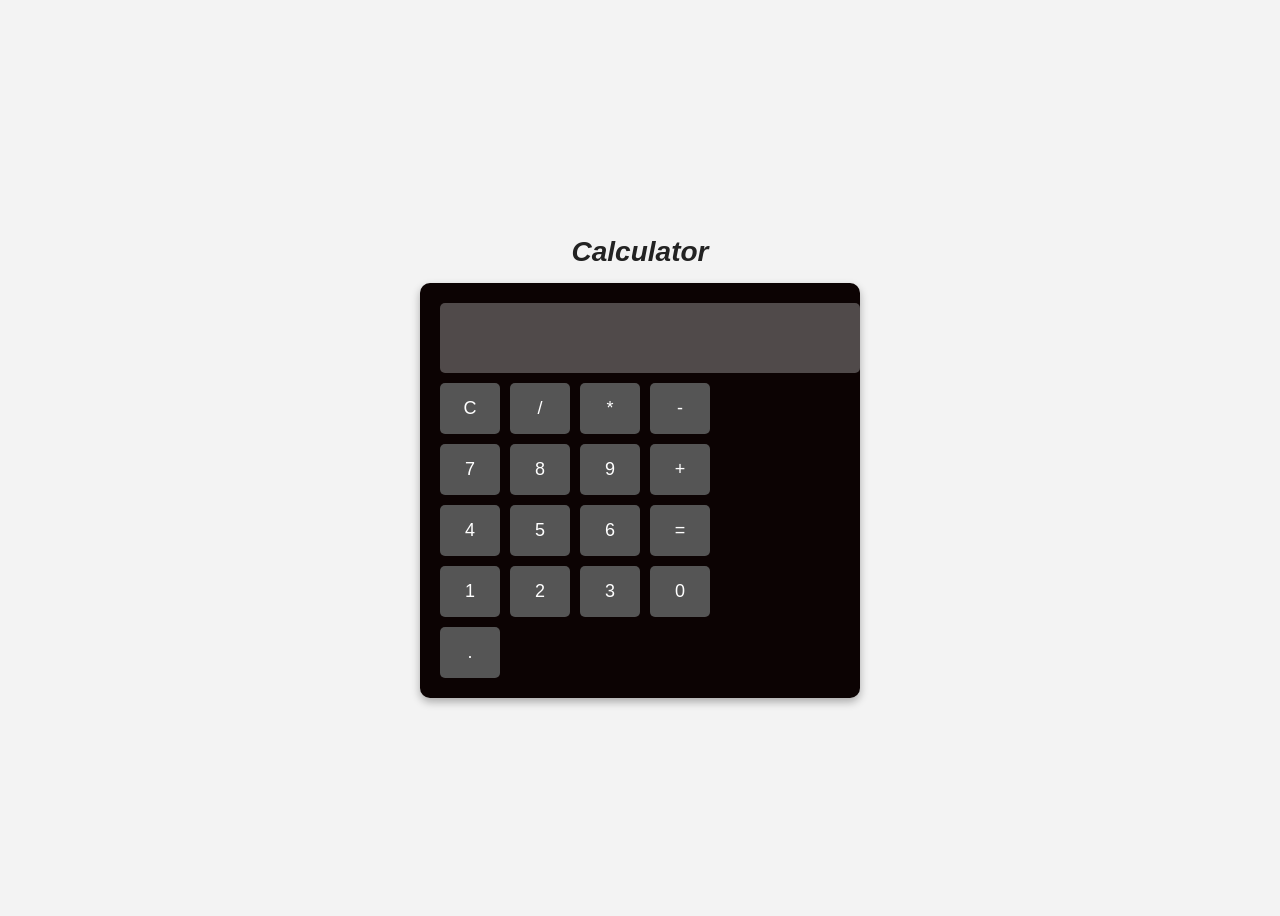
<file: index.html>
<!DOCTYPE html>
<html lang="en">
<head>
    <meta charset="UTF-8">
    <meta name="viewport" content="width=device-width, initial-scale=1.0">
    <title>Simple Calculator</title>
    <link rel="stylesheet" href="style.css">
</head>
<body>
    <h1 class="title"><b><i>Calculator</i></b></h1>
    <div class="calculator">
        <input type="text" id="display" disabled>
        <div class="buttons">
            <button onclick="clearDisplay()">C</button>
            <button onclick="appendValue('/')">/</button>
            <button onclick="appendValue('*')">*</button>
            <button onclick="appendValue('-')">-</button>

            <button onclick="appendValue('7')">7</button>
            <button onclick="appendValue('8')">8</button>
            <button onclick="appendValue('9')">9</button>
            <button onclick="appendValue('+')">+</button>

            <button onclick="appendValue('4')">4</button>
            <button onclick="appendValue('5')">5</button>
            <button onclick="appendValue('6')">6</button>
            <button onclick="calculateResult()">=</button>

            <button onclick="appendValue('1')">1</button>
            <button onclick="appendValue('2')">2</button>
            <button onclick="appendValue('3')">3</button>

            <button onclick="appendValue('0')">0</button>
            <button onclick="appendValue('.')">.</button>
        </div>
    </div>
    <script src="script.js"></script>
</body>
</html>
</file>
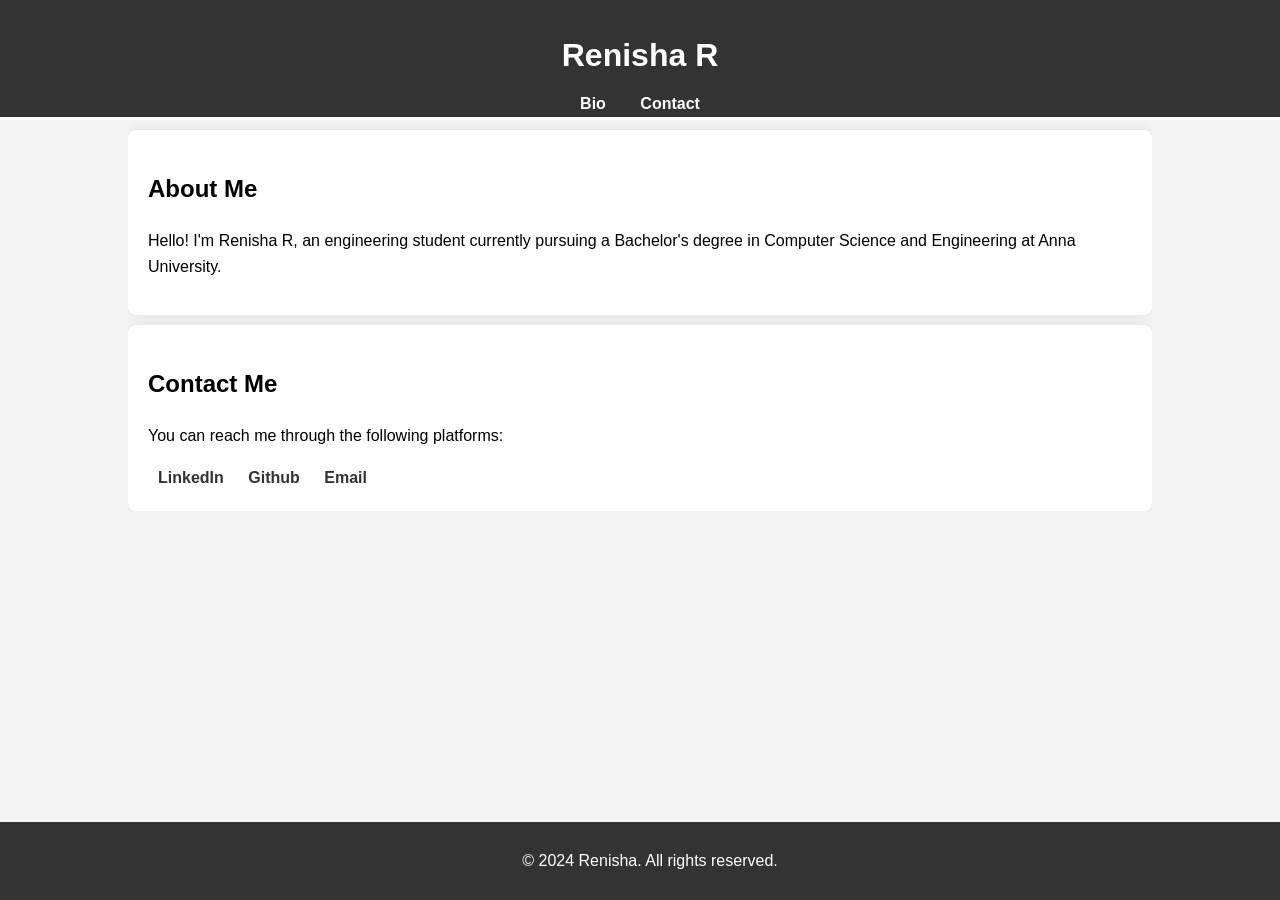
<file: task1.html>
<!DOCTYPE html>
<html lang="en">
<head>
    <meta charset="UTF-8">
    <meta name="viewport" content="width=device-width, initial-scale=1.0">
    <title>Your Name - Personal Homepage</title>
    <style>
        body {
            font-family: Arial, sans-serif;
            line-height: 1.6;
            margin: 0;
            padding: 0;
            background-color: #f4f4f4;
        }
        .container {
            width: 80%;
            margin: auto;
            overflow: hidden;
        }
        header {
            background: #333;
            color: #fff;
            padding-top: 30px;
            min-height: 70px;
            border-bottom: #fff 3px solid;
        }
        header h1 {
            text-align: center;
            margin: 0;
        }
        nav {
            margin-top: 10px;
            text-align: center;
        }
        nav a {
            color: #fff;
            margin: 0 15px;
            text-decoration: none;
            font-weight: bold;
        }
        .content {
            padding: 20px;
            background: #fff;
            margin-top: 10px;
            border-radius: 8px;
            box-shadow: 0 0 10px rgba(0, 0, 0, 0.1);
        }
        .social-links a {
            margin: 0 10px;
            text-decoration: none;
            color: #333;
            font-weight: bold;
        }
        footer {
            background: #333;
            color: #fff;
            padding: 10px;
            text-align: center;
            position: fixed;
            width: 100%;
            bottom: 0;
        }
    </style>
</head>
<body>
    <header>
        <div class="container">
            <h1>Renisha R</h1>
            <nav>
                <a href="Engineer">Bio</a>
                <a href="9360871583">Contact</a>
            </nav>
        </div>
    </header>
    <div class="container">
        <div class="content" id="bio">
            <h2>About Me</h2>
            <p>Hello! I'm Renisha R, an engineering student currently pursuing a Bachelor's degree in Computer Science and Engineering at Anna University.</p>
        </div>
        <div class="content" id="contact">
            <h2>Contact Me</h2>
            <p>You can reach me through the following platforms:</p>
            <div class="social-links">
                <a href="https://www.linkedin.com/in/renisha-r-a20a642a2" target="_blank">LinkedIn</a>
                <a href="https://github.com/renisha19" target="_blank">Github</a>
                <a href="renishar19@gmail.com">Email</a>
            </div>
        </div>
    </div>
    <footer>
        <p>&copy; 2024 Renisha. All rights reserved.</p>
    </footer>
</body>
</html>
</file>
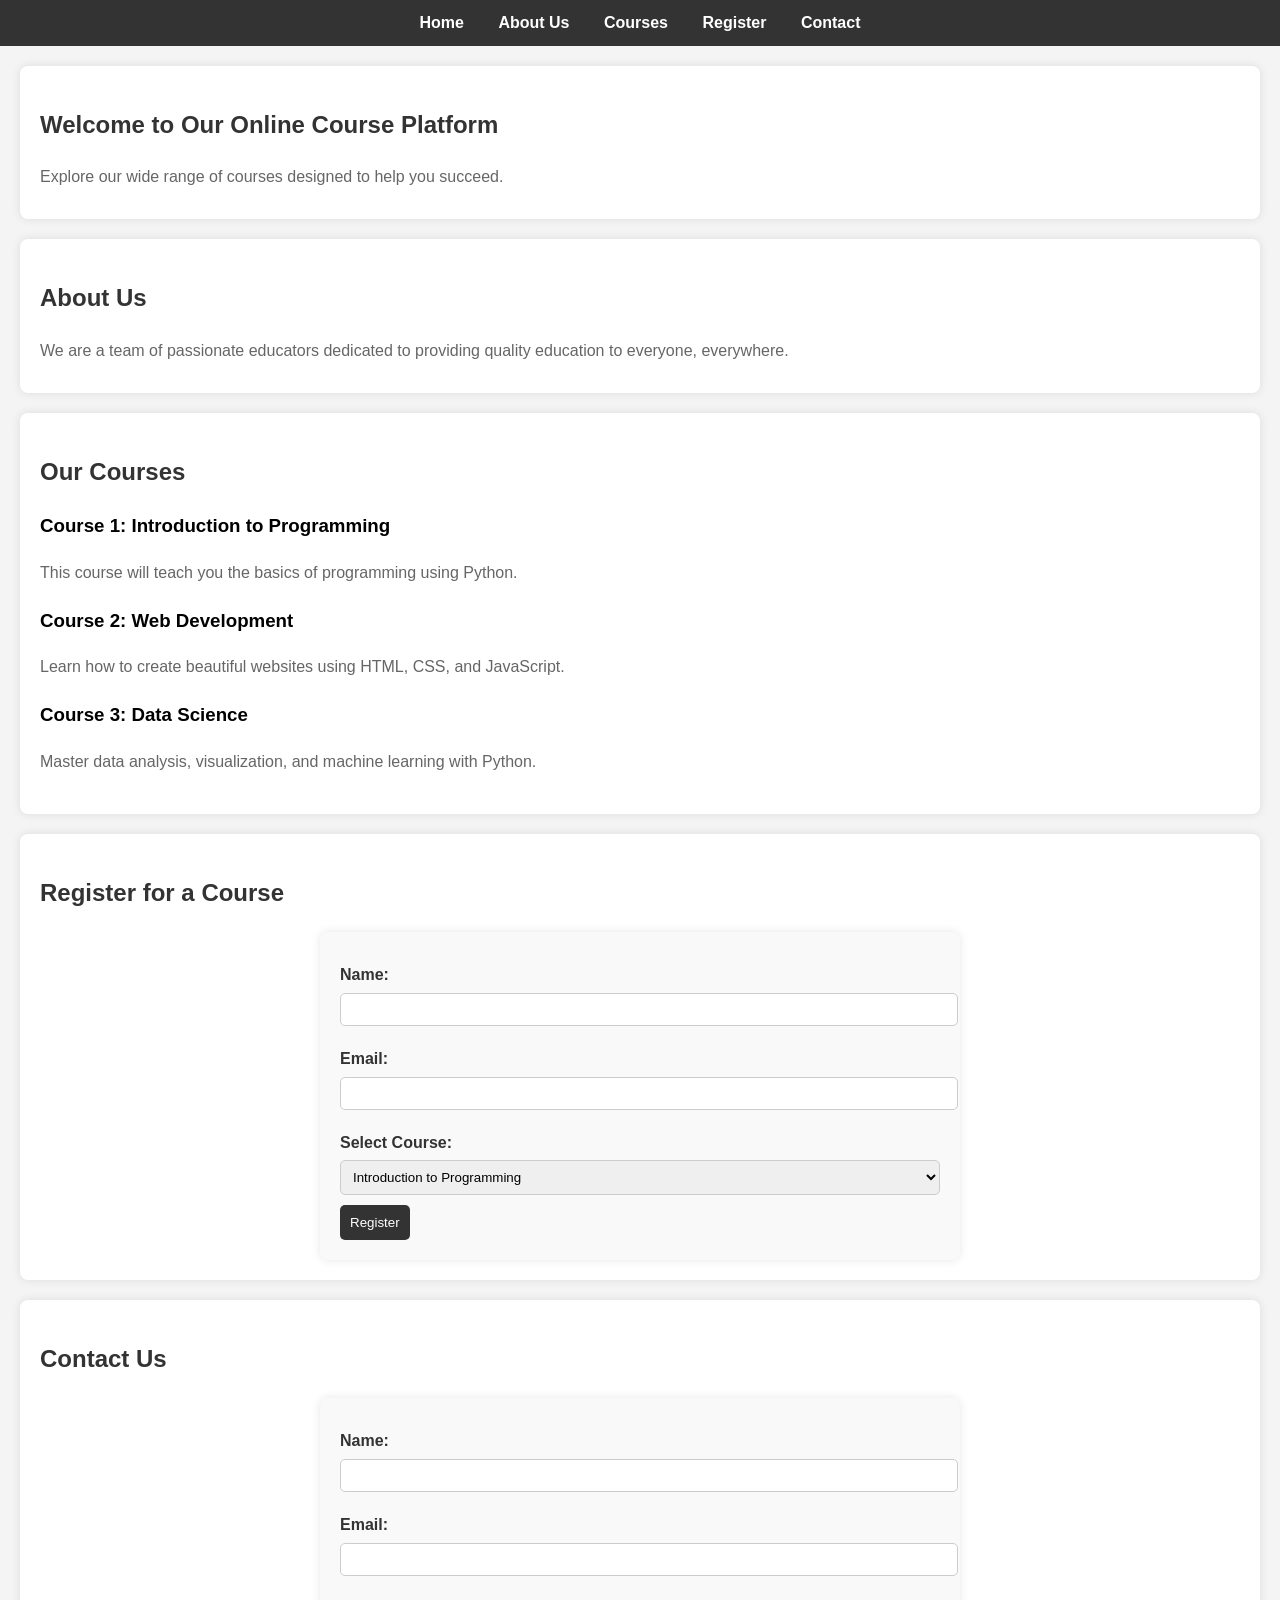
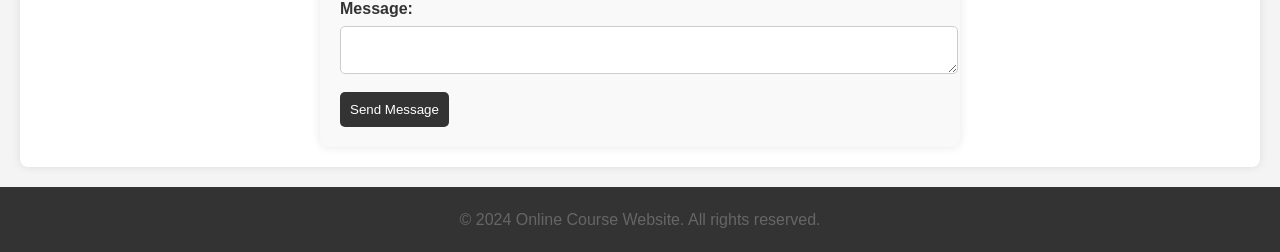
<file: task2.html>
<!DOCTYPE html>
<html lang="en">

<head>
    <meta charset="UTF-8">
    <meta name="viewport" content="width=device-width, initial-scale=1.0">
    <title>Online Course Website</title>
    <style>
        body {
            font-family: Arial, sans-serif;
            margin: 0;
            padding: 0;
            line-height: 1.6;
            background-color: #f4f4f4;
        }

        header {
            background-color: #333;
            color: #fff;
            padding: 10px 0;
            text-align: center;
        }

        header nav ul {
            list-style: none;
            padding: 0;
            margin: 0;
        }

        header nav ul li {
            display: inline;
            margin: 0 15px;
        }

        header nav ul li a {
            color: #fff;
            text-decoration: none;
            font-weight: bold;
        }

        section {
            padding: 20px;
            margin: 20px;
            background-color: #fff;
            border-radius: 8px;
            box-shadow: 0px 0px 10px rgba(0, 0, 0, 0.1);
        }

        h1,
        h2 {
            color: #333;
        }

        p {
            margin: 10px 0;
            color: #666;
        }

        .course {
            margin: 20px 0;
        }

        form {
            max-width: 600px;
            margin: 0 auto;
            padding: 20px;
            background-color: #f9f9f9;
            border-radius: 8px;
            box-shadow: 0px 0px 10px rgba(0, 0, 0, 0.1);
        }

        form label {
            display: block;
            margin: 10px 0 5px;
            font-weight: bold;
            color: #333;
        }

        form input[type="text"],
        form input[type="email"],
        form select,
        form textarea {
            width: 100%;
            padding: 8px;
            margin-bottom: 10px;
            border: 1px solid #ccc;
            border-radius: 5px;
        }

        form input[type="submit"] {
            background-color: #333;
            color: #fff;
            border: none;
            padding: 10px;
            border-radius: 5px;
            cursor: pointer;
        }

        form input[type="submit"]:hover {
            background-color: #555;
        }

        footer {
            background-color: #333;
            color: #fff;
            text-align: center;
            padding: 10px 0;
            margin-top: 20px;
        }
    </style>
</head>

<body>
    <header>
        <nav>
            <ul>
                <li><a href="#home">Home</a></li>
                <li><a href="#about">About Us</a></li>
                <li><a href="#courses">Courses</a></li>
                <li><a href="#register">Register</a></li>
                <li><a href="#contact">Contact</a></li>
            </ul>
        </nav>
    </header>

    <!-- Home Section -->
    <section id="home">
        <h1>Welcome to Our Online Course Platform</h1>
        <p>Explore our wide range of courses designed to help you succeed.</p>
    </section>

    <!-- About Us Section -->
    <section id="about">
        <h2>About Us</h2>
        <p>We are a team of passionate educators dedicated to providing quality education to everyone, everywhere.</p>
    </section>

    <!-- Courses Section -->
    <section id="courses">
        <h2>Our Courses</h2>
        <div class="course">
            <h3>Course 1: Introduction to Programming</h3>
            <p>This course will teach you the basics of programming using Python.</p>
        </div>
        <div class="course">
            <h3>Course 2: Web Development</h3>
            <p>Learn how to create beautiful websites using HTML, CSS, and JavaScript.</p>
        </div>
        <div class="course">
            <h3>Course 3: Data Science</h3>
            <p>Master data analysis, visualization, and machine learning with Python.</p>
        </div>
    </section>

    <!-- Registration Section -->
    <section id="register">
        <h2>Register for a Course</h2>
        <form action="#" method="post">
            <label for="name">Name:</label>
            <input type="text" id="name" name="name" required>

            <label for="email">Email:</label>
            <input type="email" id="email" name="email" required>

            <label for="course">Select Course:</label>
            <select id="course" name="course" required>
                <option value="programming">Introduction to Programming</option>
                <option value="webdev">Web Development</option>
                <option value="datascience">Data Science</option>
            </select>

            <input type="submit" value="Register">
        </form>
    </section>

    <!-- Contact Section -->
    <section id="contact">
        <h2>Contact Us</h2>
        <form action="#" method="post">
            <label for="name">Name:</label>
            <input type="text" id="contact-name" name="name" required>

            <label for="email">Email:</label>
            <input type="email" id="contact-email" name="email" required>

            <label for="message">Message:</label>
            <textarea id="message" name="message" required></textarea>

            <input type="submit" value="Send Message">
        </form>
    </section>

    <footer>
        <p>&copy; 2024 Online Course Website. All rights reserved.</p>
    </footer>
</body>

</html>
</file>
<file: style.css>
body {
    display: flex;
    justify-content: center;
    align-items: center;
    height: 100vh;
    background: #f3f3f3;
    font-family: Arial, sans-serif;
}

.calculator {
    background: #0c0303;
    padding: 20px;
    border-radius: 10px;
    box-shadow: 0px 4px 8px rgba(0,0,0,0.3);
    width: 400px;
}

#display {
    width: 100%;
    height: 50px;
    color: white;
    font-size: 24px;
    text-align: right;
    padding: 10px;
    margin-bottom: 10px;
    border: none;
    border-radius: 5px;
}

.buttons {
    display: grid;
    grid-template-columns: repeat(4, 60px);
    gap: 10px;
}

button {
    padding: 15px;
    font-size: 18px;
    border: none;
    border-radius: 5px;
    background: #555;
    color: white;
    cursor: pointer;
    transition: background 0.2s;
}

button:hover {
    background: #777;
}

.title {
    text-align: center;
    font-family: Arial, sans-serif;
    font-size: 28px;
    margin-bottom: 15px;
    color: #222;
}

body {
    display: flex;
    flex-direction: column; /* Stack heading above calculator */
    justify-content: center;
    align-items: center;
    height: 100vh;
    background: #f3f3f3;
    font-family: Arial, sans-serif;
}
</file>
